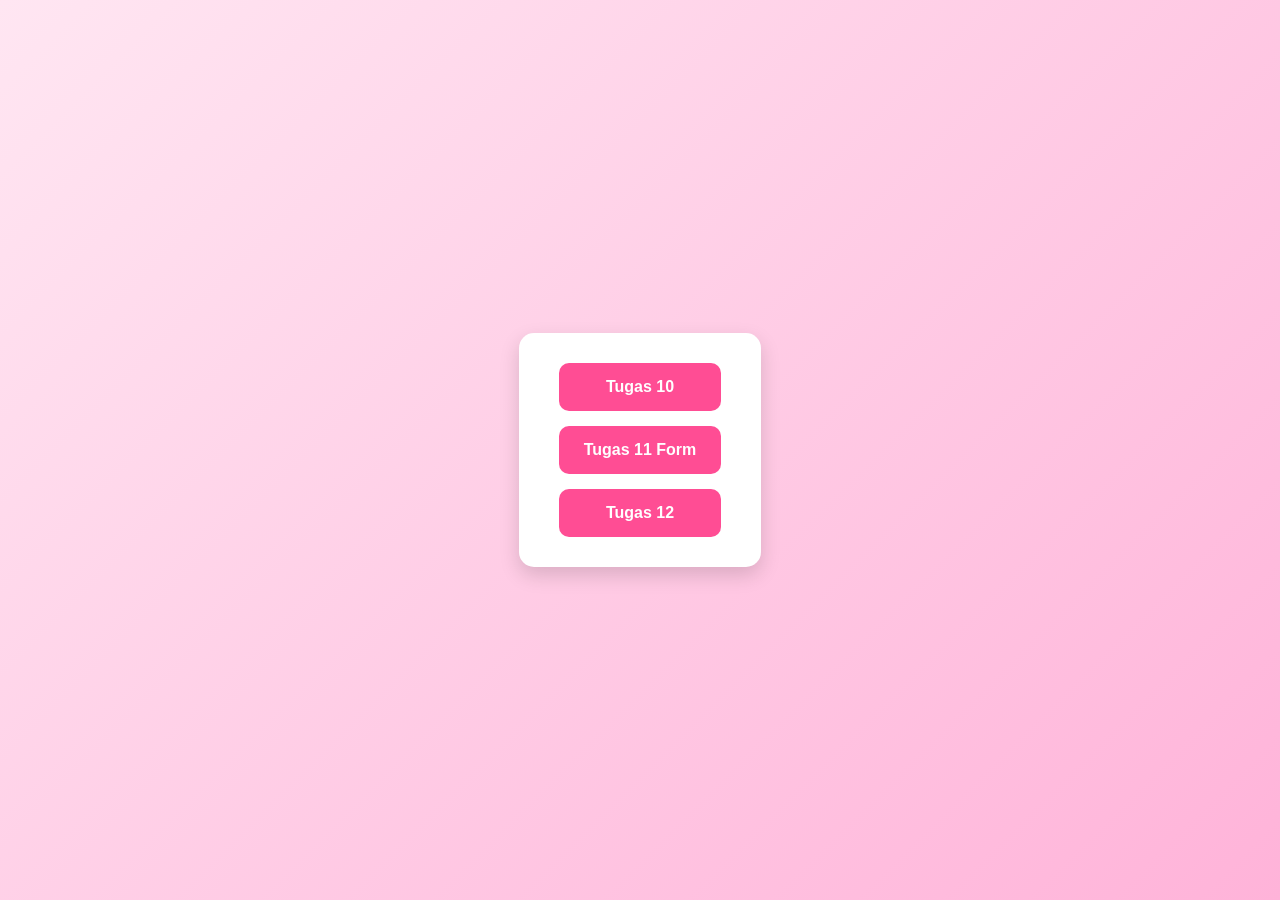
<file: Kumpulan Tugas/kumpulan tugas.html>
<!DOCTYPE html>
<html lang="id">

<head>
    <meta charset="UTF-8">
    <title>Daftar Tugas</title>
    <link rel="stylesheet" href="kumpulan tugas..css">
</head>

<body>

    <div class="menu-tugas">
        <a href="Tugas 10/tugas 10.html" class="cta-button">
            Tugas 10
        </a>



        <a href="Tugas 11/tugas 11.html" class="cta-button">
            Tugas 11 Form
        </a>

        <a href="Tugas 12/Tugas 12 .html" class="cta-button">Tugas 12 </a>
    </div>

</body>

</html>
</file>
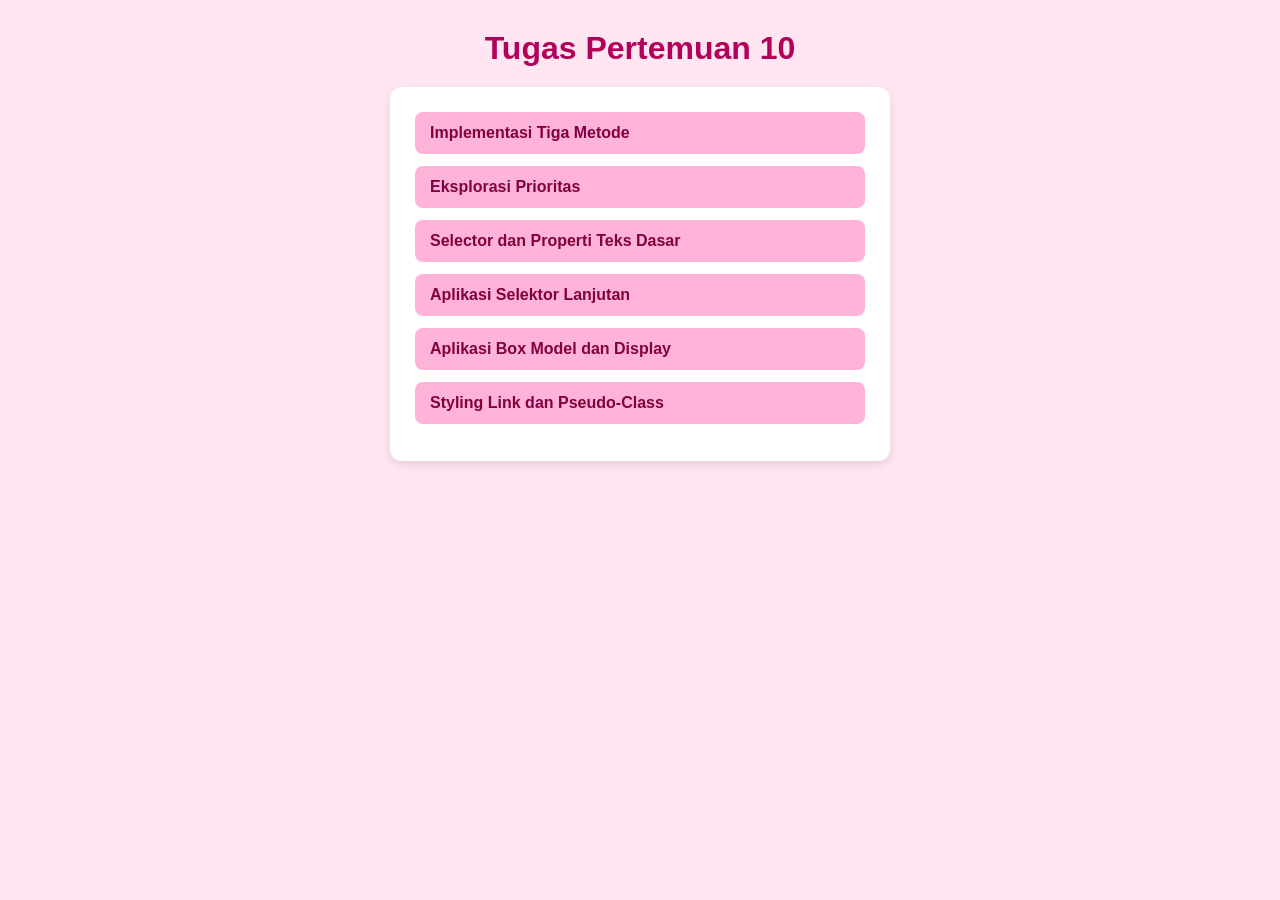
<file: Kumpulan Tugas/Tugas 10/tugas 10.html>
<!DOCTYPE html>
<html lang="en">
<head>
    <meta charset="UTF-8">
    <meta name="viewport" content="width=device-width, initial-scale=1.0">
    <title>Document</title>
    <link rel="stylesheet" href="tugas 10.css">
</head>
<body>
    <h1>Tugas Pertemuan 10</h1>
    <div class="list">
        <ul>
            <li>
                <a href="Tugas/1.html">Implementasi Tiga Metode</a>
            </li>
            <li>
                <a href="Tugas/2.html">
                    Eksplorasi Prioritas
                </a>
            </li>
            <li>
                <a href="Tugas/3.html">
                    Selector dan Properti Teks Dasar
                </a>
            </li>
            <li>
                <a href="Tugas/4.html">
                    Aplikasi Selektor Lanjutan
                </a>
            </li>
            <li>
                <a href="Tugas/5.html">
                    Aplikasi Box Model dan Display
                </a>
            </li>
            <li>
                <a href="Tugas/6.html">
                    Styling Link dan Pseudo-Class
                </a>
            </li>
        </ul>

    </div>
</body>
</html>
</file>
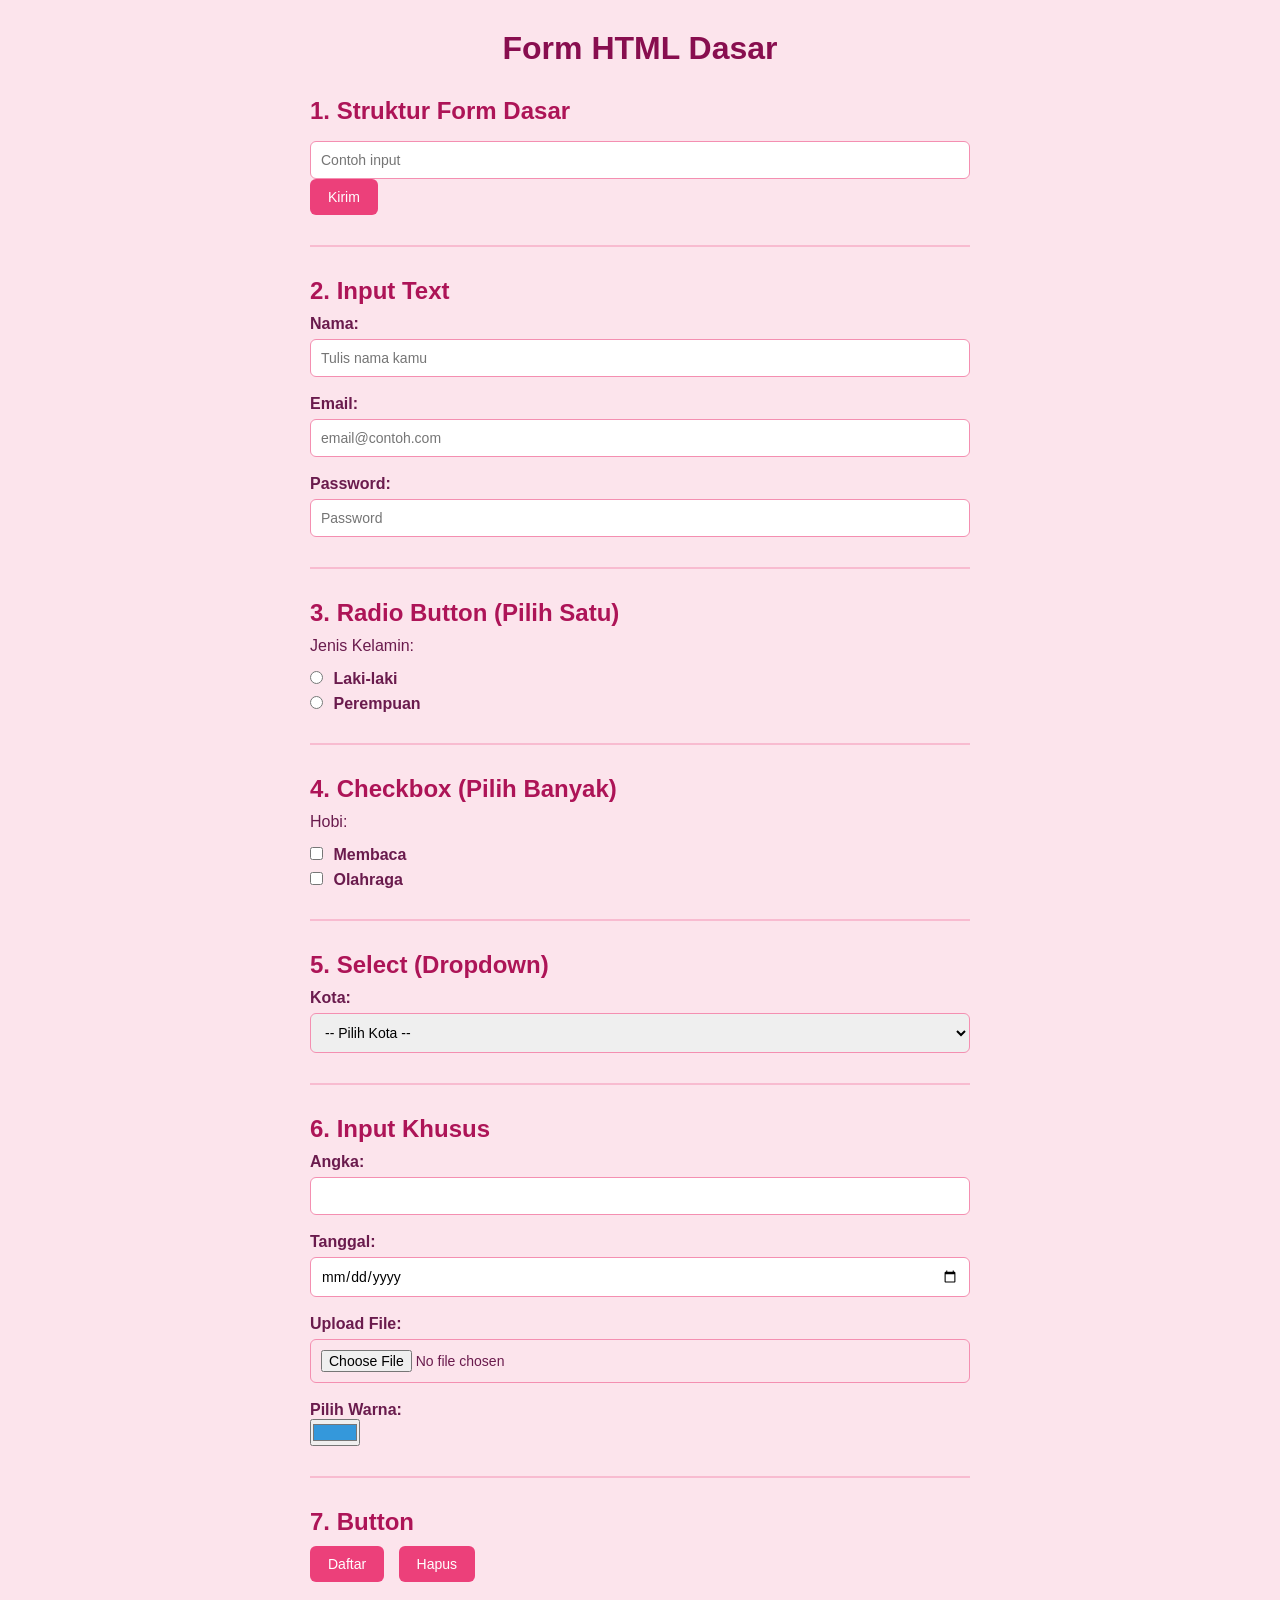
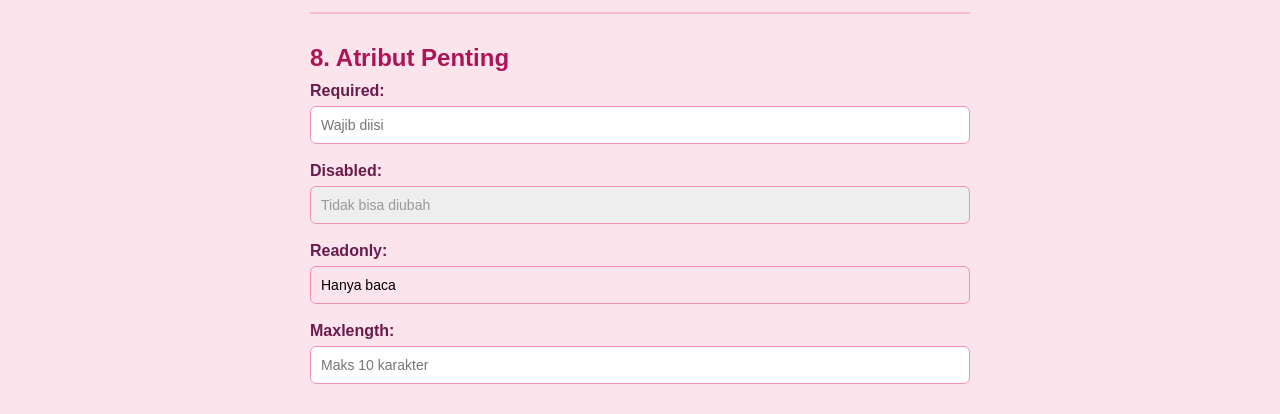
<file: Kumpulan Tugas/Tugas 11/tugas 11.html>
<!DOCTYPE html>
<html lang="id">

<head>
    <meta charset="UTF-8">
    <meta name="viewport" content="width=device-width, initial-scale=1.0">
    <title>Form HTML Dasar</title>
    <link rel="stylesheet" href="tugas 11.css">
</head>

<body>

    <h1>Form HTML Dasar</h1>

    <!-- STRUKTUR FORM DASAR -->
    <h2>1. Struktur Form Dasar</h2>

    <form>
        <input type="text" placeholder="Contoh input">
        <button type="submit">Kirim</button>
    </form>

    <hr>

    <!-- INPUT TEXT -->
    <h2>2. Input Text</h2>

    <label for="nama">Nama:</label><br>
    <input type="text" id="nama" placeholder="Tulis nama kamu">

    <br><br>

    <label>Email:</label><br>
    <input type="email" placeholder="email@contoh.com">

    <br><br>

    <label>Password:</label><br>
    <input type="password" placeholder="Password">

    <hr>

    <!-- RADIO BUTTON -->
    <h2>3. Radio Button (Pilih Satu)</h2>

    <p>Jenis Kelamin:</p>

    <input type="radio" id="pria" name="gender" value="laki-laki">
    <label for="pria">Laki-laki</label><br>

    <input type="radio" id="wanita" name="gender" value="perempuan">
    <label for="wanita">Perempuan</label>

    <hr>

    <!-- CHECKBOX -->
    <h2>4. Checkbox (Pilih Banyak)</h2>

    <p>Hobi:</p>

    <input type="checkbox" id="baca" name="hobi" value="membaca">
    <label for="baca">Membaca</label><br>

    <input type="checkbox" id="olahraga" name="hobi" value="olahraga">
    <label for="olahraga">Olahraga</label>

    <hr>

    <!-- SELECT / DROPDOWN -->
    <h2>5. Select (Dropdown)</h2>

    <label for="kota">Kota:</label><br>
    <select id="kota" name="kota">
    <option value="">-- Pilih Kota --</option>
    <option value="jakarta">Jakarta</option>
    <option value="bandung">Bandung</option>
    <option value="surabaya">Surabaya</option>
  </select>

    <hr>

    <!-- INPUT KHUSUS -->

    <h2>6. Input Khusus</h2>

    <label>Angka:</label><br>
    <input type="number" min="1" max="100" step="1">

    <br><br>

    <label>Tanggal:</label><br>
    <input type="date">

    <br><br>

    <label>Upload File:</label><br>
    <input type="file" accept=".jpg,.png,.pdf">

    <br><br>

    <label>Pilih Warna:</label><br>
    <input type="color" value="#3498db">

    <hr>

    <!-- BUTTON -->
    <h2>7. Button</h2>

    <button type="submit">Daftar</button>
    <button type="reset">Hapus</button>

    <hr>

    <!-- 8. ATRIBUT PENTING -->
    <h2>8. Atribut Penting</h2>

    <label>Required:</label><br>
    <input type="text" required placeholder="Wajib diisi">

    <br><br>

    <label>Disabled:</label><br>
    <input type="text" disabled value="Tidak bisa diubah">

    <br><br>

    <label>Readonly:</label><br>
    <input type="text" readonly value="Hanya baca">

    <br><br>

    <label>Maxlength:</label><br>
    <input type="text" maxlength="10" placeholder="Maks 10 karakter">

</body>

</html>
</file>
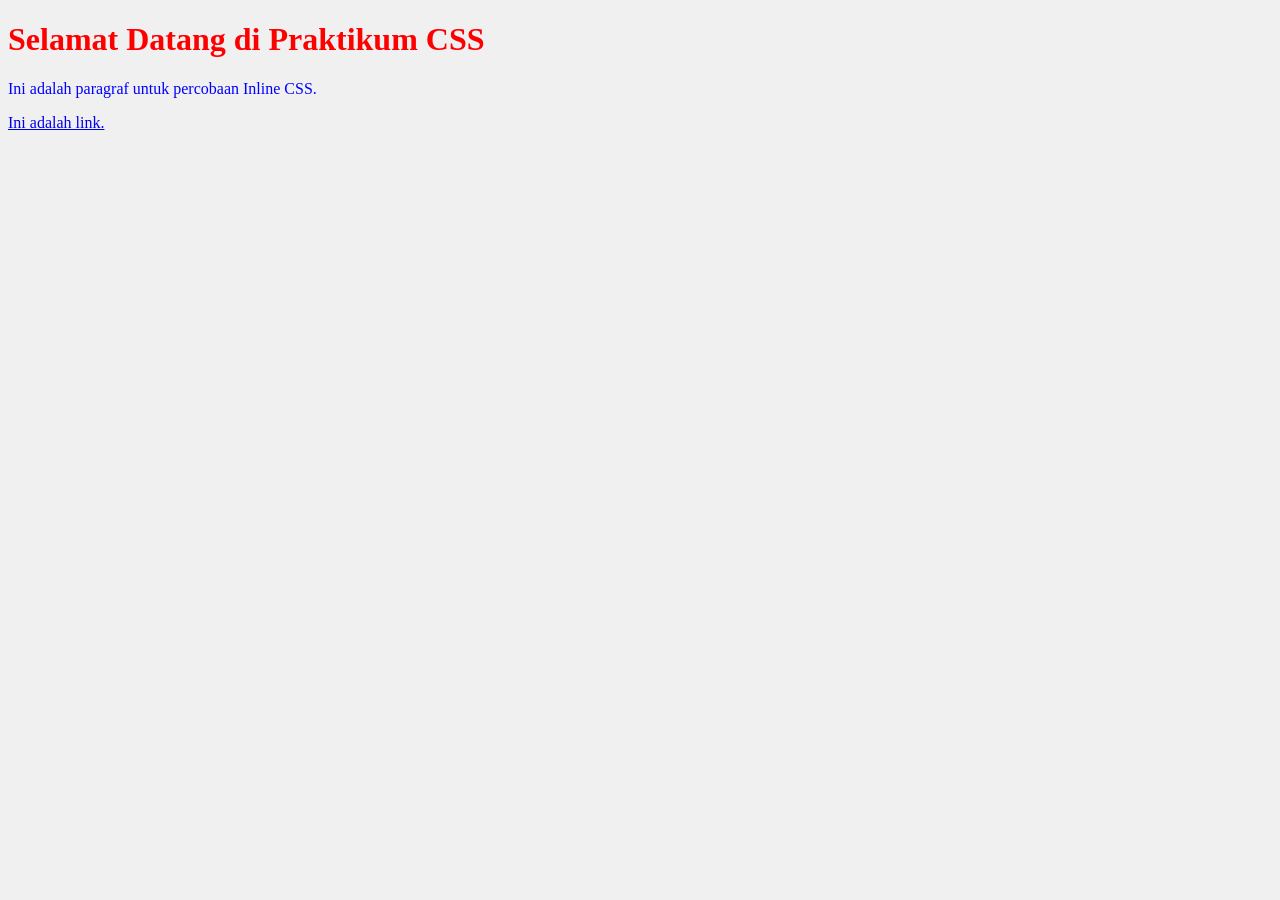
<file: Kumpulan Tugas/Tugas 10/Tugas/1.html>
<!DOCTYPE html>
<html lang="id">
<head>
    <meta charset="UTF-8">
    <meta name="viewport" content="width=device-width, initial-scale=1.0">
    <title>Sesi 1: The Cascade</title>
     <style> body { background-color: #f0f0f0; } </style> 
     <link rel="stylesheet" href="1.css"> 
</head>
<body>
    <h1>Selamat Datang di Praktikum CSS</h1>
    <p style="color: blue;">Ini adalah paragraf untuk percobaan Inline CSS.</p>
    <a href="#">Ini adalah link.</a>
</body>
</html>
</file>
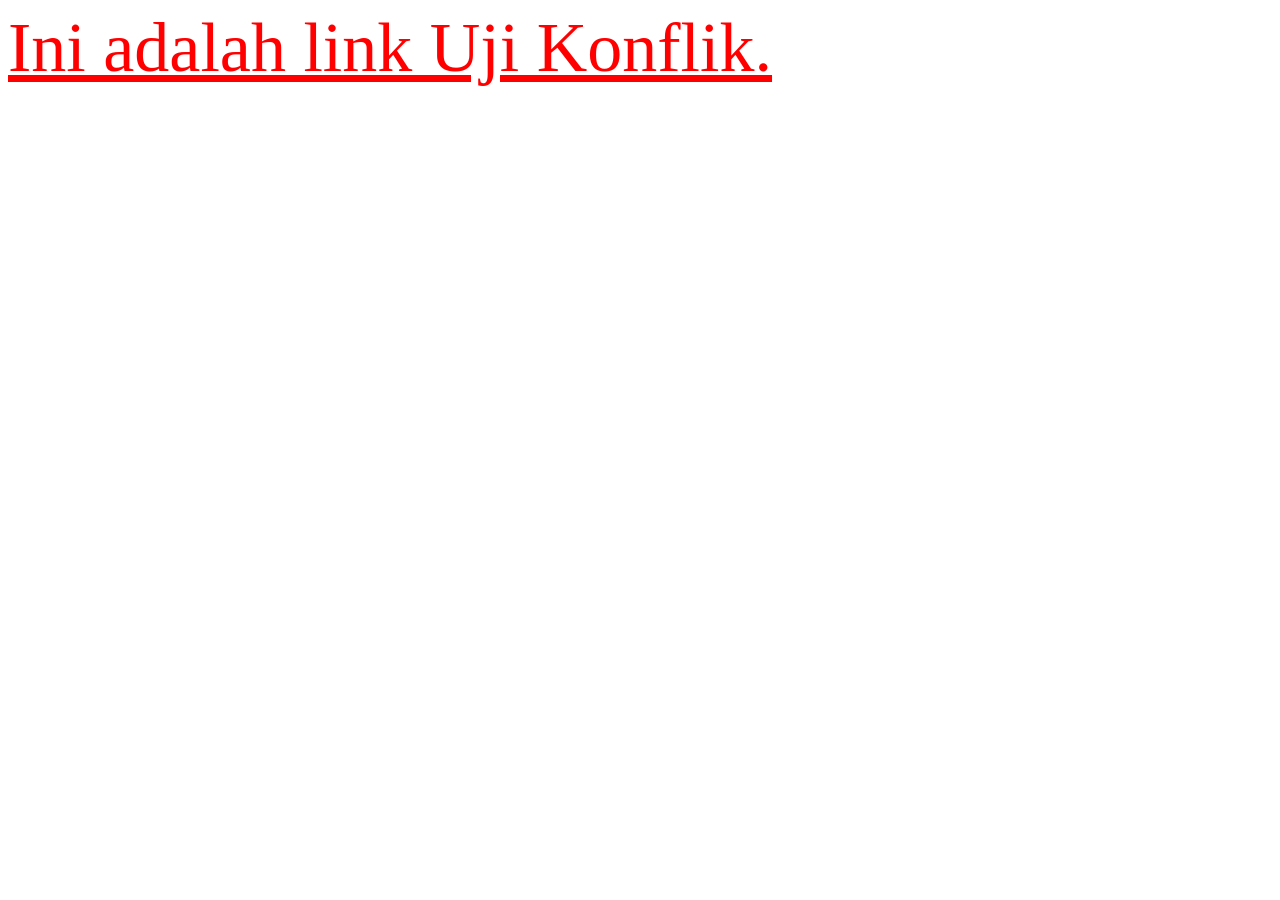
<file: Kumpulan Tugas/Tugas 10/Tugas/2.html>
<!DOCTYPE html>
<html lang="en">

<head>
    <meta charset="UTF-8">
    <meta name="viewport" content="width=device-width, initial-scale=1.0">
    <link rel="stylesheet" href="2.css">

    <style>
        a {
            color: purple;
            color: red !important;
            font-size: 70px;
        }
    </style>

    <title>Document</title>
</head>

<body>
    <!-- explorasi prioritas -->
    <a href="#" style="color: black;">Ini adalah link Uji Konflik.</a>

</body>

</html>
</file>
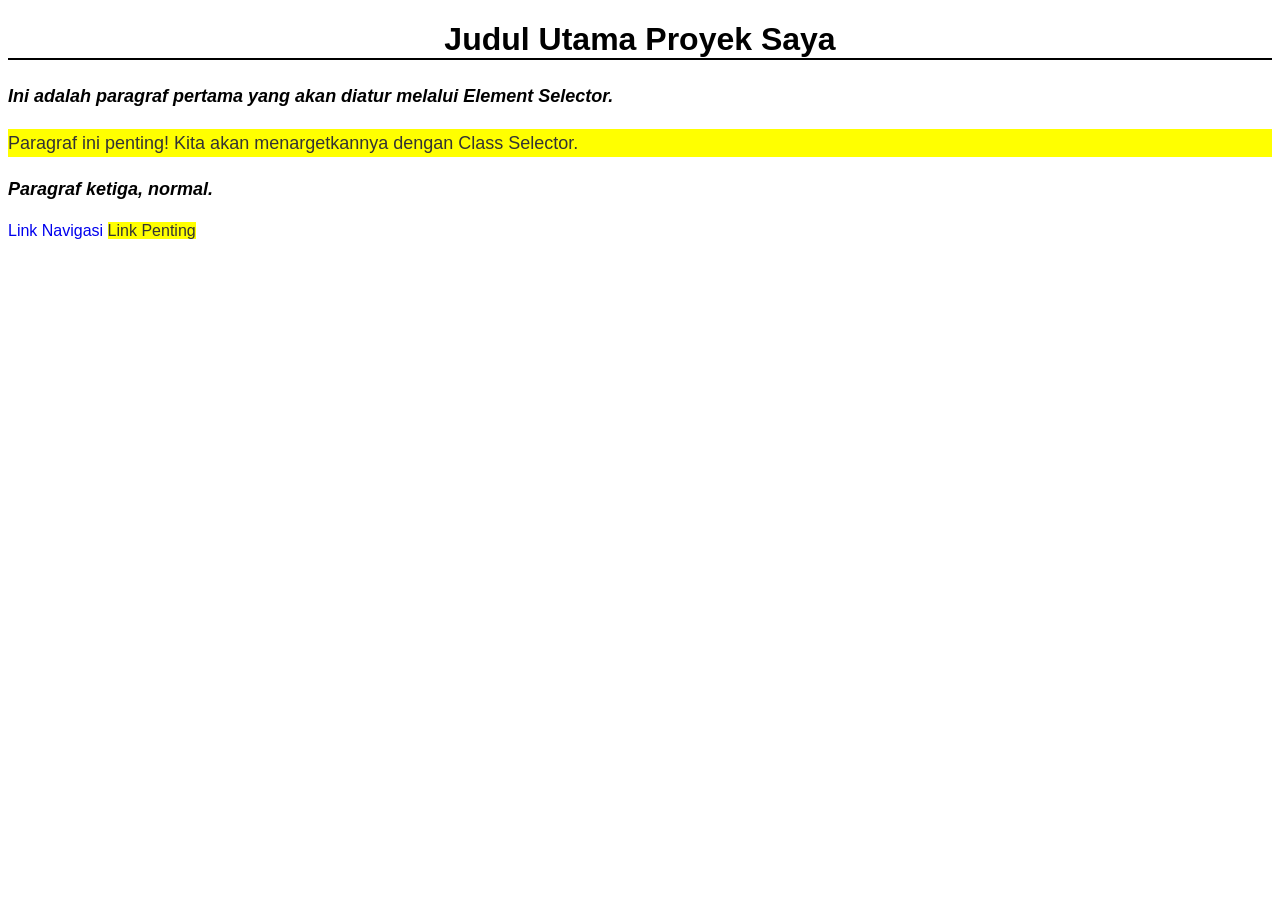
<file: Kumpulan Tugas/Tugas 10/Tugas/3.html>
<!DOCTYPE html>
<html lang="en">

<head>
    <meta charset="UTF-8">
    <meta name="viewport" content="width=device-width, initial-scale=1.0">
    <link rel="stylesheet" href="3.css">
    <title>Document</title>
    <link rel="stylesheet" href="3.css">
</head>

<body>
    <!-- Selector dan Properti Teks Dasar -->
    <h1 id="main-title">Judul Utama Proyek Saya</h1>
    <p>Ini adalah paragraf pertama yang akan diatur melalui Element Selector.</p>
    <p class="highlight">Paragraf ini penting! Kita akan menargetkannya dengan Class Selector.</p>
    <p>Paragraf ketiga, normal.</p>
    <a href="#">Link Navigasi</a>
    <a href="#" class="highlight">Link Penting</a>
</body>

</html>
</file>
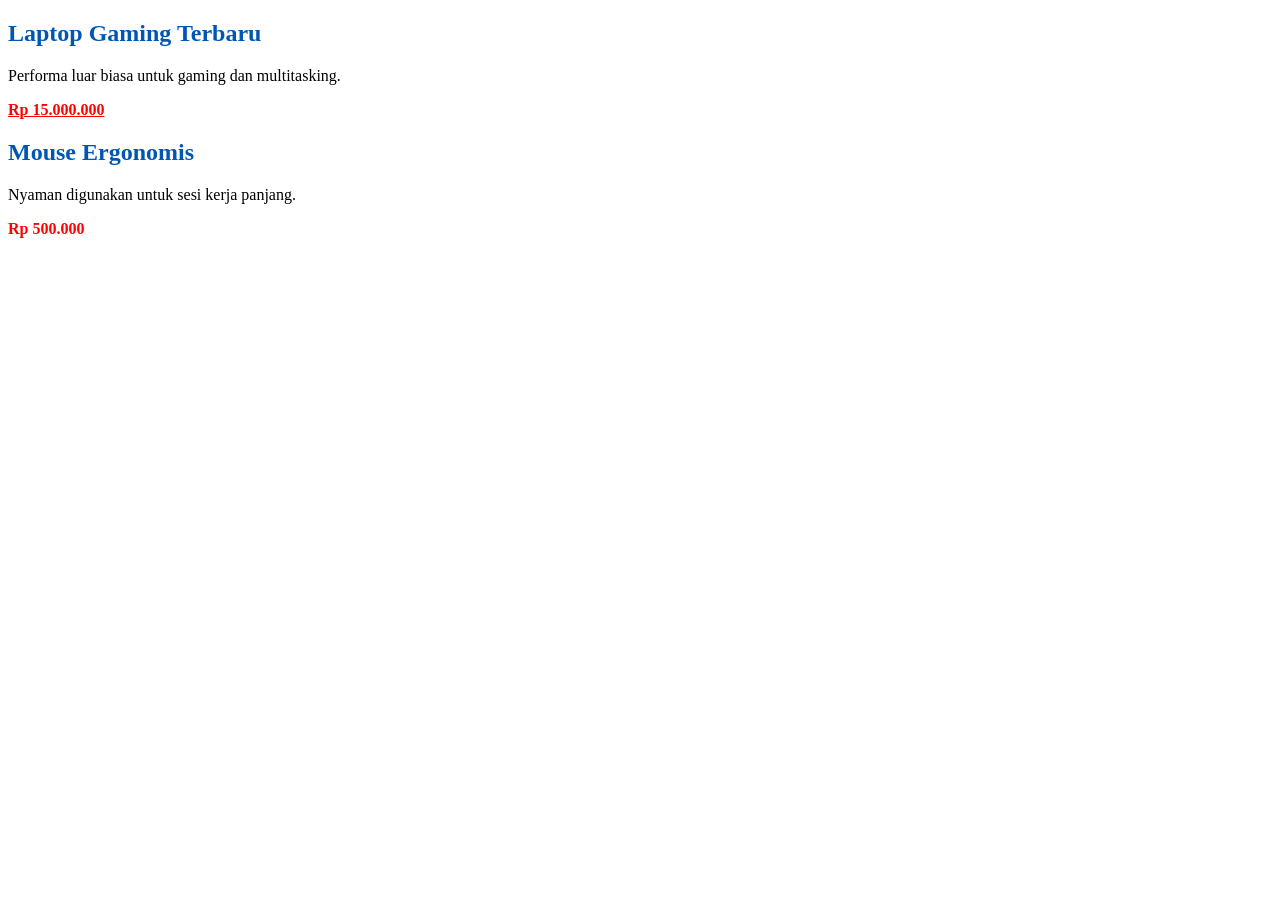
<file: Kumpulan Tugas/Tugas 10/Tugas/4.html>
<!DOCTYPE html>
<html lang="en">

<head>
    <meta charset="UTF-8">
    <meta name="viewport" content="width=device-width, initial-scale=1.0">
    <link rel="stylesheet" href="4.css">
    <title>Document</title>
</head>

<body>
    <div class="product-card">
        <h2>Laptop Gaming Terbaru</h2>
        <p>Performa luar biasa untuk gaming dan multitasking.</p>
        <p class="price" id="diskon">Rp 15.000.000</p>
    </div>
    <div class="product-card">
        <h2>Mouse Ergonomis</h2>
        <p>Nyaman digunakan untuk sesi kerja panjang.</p>
        <p class="price">Rp 500.000</p>
    </div>

</body>

</html>
</file>
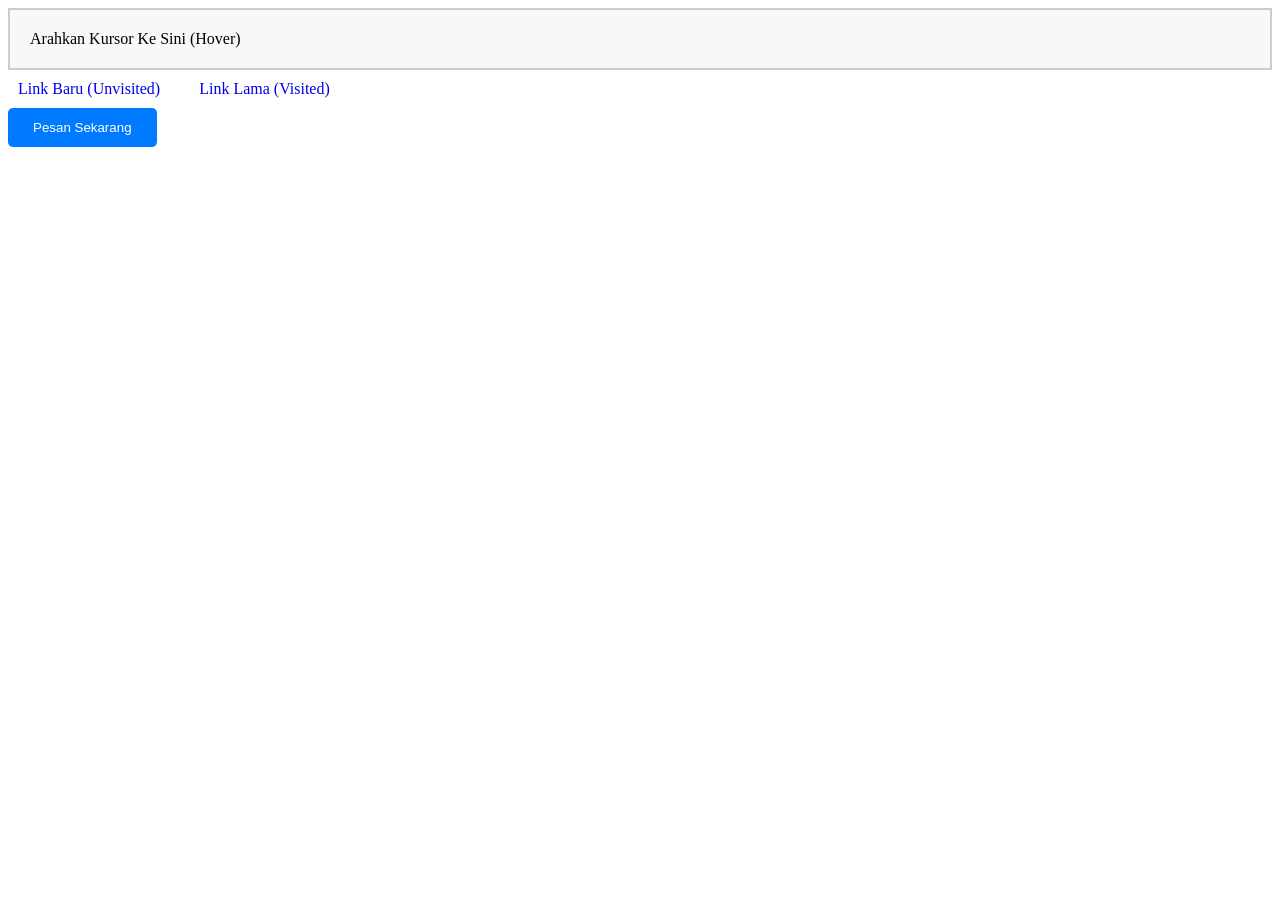
<file: Kumpulan Tugas/Tugas 10/Tugas/6.html>
<!DOCTYPE html>
<html lang="en">

<head>
    <meta charset="UTF-8">
    <meta name="viewport" content="width=device-width, initial-scale=1.0">
    <link rel="stylesheet" href="6.css">
    <title>Document</title>
</head>

<body>
    <div class="interaktif-box">Arahkan Kursor Ke Sini (Hover)</div>
    <div class="link-container">
        <a href="https://example.com/new" class="nav-link">Link Baru (Unvisited)</a>
        <a href="#" class="nav-link">Link Lama (Visited)</a>
    </div>
    <button class="cta-button">Pesan Sekarang</button>


</body>

</html>
</file>
<file: Kumpulan Tugas/kumpulan tugas..css>
/* ===== RESET DASAR ===== */
* {
    margin: 0;
    padding: 0;
    box-sizing: border-box;
}

/* ===== BODY ===== */
body {
    font-family: Arial, sans-serif;
    background: linear-gradient(135deg, #ffe6f2, #ffb3d9);
    min-height: 100vh;
    display: flex;
    justify-content: center;
    align-items: center;
}

/* ===== CONTAINER MENU ===== */
.menu-tugas {
    background-color: #ffffff;
    padding: 30px 40px;
    border-radius: 15px;
    box-shadow: 0 8px 20px rgba(0, 0, 0, 0.15);
    display: flex;
    flex-direction: column;
    gap: 15px;
}

/* ===== TOMBOL TUGAS ===== */
.cta-button {
    text-decoration: none;
    text-align: center;
    padding: 15px 25px;
    background-color: #ff4d94;
    color: white;
    font-size: 16px;
    font-weight: bold;
    border-radius: 10px;
    transition: all 0.3s ease;
}

/* ===== HOVER EFFECT ===== */
.cta-button:hover {
    background-color: #e60073;
    transform: translateY(-3px);
    box-shadow: 0 5px 12px rgba(0, 0, 0, 0.2);
}
</file>
<file: Kumpulan Tugas/Tugas 10/tugas 10.css>
/* ===== RESET DASAR ===== */
* {
    margin: 0;
    padding: 0;
    box-sizing: border-box;
}

/* ===== BODY ===== */
body {
    font-family: Arial, Helvetica, sans-serif;
    background-color: #ffe6f2;
    color: #b30059;
    min-height: 100vh;
    display: flex;
    flex-direction: column;
    align-items: center;
}

/* ===== JUDUL ===== */
h1 {
    margin: 30px 0 20px;
    font-size: 32px;
    color: #b30059;
}

/* ===== CONTAINER LIST ===== */
.list {
    background-color: #ffffff;
    width: 90%;
    max-width: 500px;
    padding: 25px;
    border-radius: 12px;
    box-shadow: 0 4px 10px rgba(0, 0, 0, 0.1);
}

/* ===== LIST ===== */
.list ul {
    list-style: none;
}

.list li {
    margin-bottom: 12px;
}

/* ===== LINK ===== */
.list a {
    display: block;
    text-decoration: none;
    background-color: #ffb3d9;
    color: #800040;
    padding: 12px 15px;
    border-radius: 8px;
    font-weight: bold;
    transition: all 0.3s ease;
}

/* ===== HOVER EFFECT ===== */
.list a:hover {
    background-color: #ff66b2;
    color: #ffffff;
    transform: translateX(5px);
}

/* ===== RESPONSIVE ===== */
@media (max-width: 480px) {
    h1 {
        font-size: 26px;
    }

    .list {
        padding: 20px;
    }
}
</file>
<file: Kumpulan Tugas/Tugas 11/tugas 11.css>
/* ===== RESET ===== */
* {
    margin: 0;
    padding: 0;
    box-sizing: border-box;
    font-family: Arial, Helvetica, sans-serif;
}

/* ===== BODY ===== */
body {
    background-color: #fce4ec;
    color: #6a1b4d;
    max-width: 700px;
    margin: auto;
    padding: 30px 20px;
}

/* ===== JUDUL ===== */
h1 {
    text-align: center;
    margin-bottom: 30px;
    color: #880e4f;
}

h2 {
    margin-top: 30px;
    margin-bottom: 10px;
    color: #ad1457;
}

/* ===== PARAGRAF ===== */
p {
    margin-bottom: 8px;
}

/* ===== GARIS ===== */
hr {
    border: none;
    height: 2px;
    background-color: #f8bbd0;
    margin: 30px 0;
}

/* ===== LABEL ===== */
label {
    font-weight: bold;
}

/* ===== INPUT & SELECT ===== */
input[type="text"],
input[type="email"],
input[type="password"],
input[type="number"],
input[type="date"],
input[type="file"],
select {
    width: 100%;
    padding: 10px;
    margin-top: 6px;
    border-radius: 6px;
    border: 1px solid #f48fb1;
    font-size: 14px;
}

/* ===== FOCUS ===== */
input:focus,
select:focus {
    outline: none;
    border-color: #ec407a;
    box-shadow: 0 0 5px rgba(236, 64, 122, 0.4);
}

/* ===== RADIO & CHECKBOX ===== */
input[type="radio"],
input[type="checkbox"] {
    margin-right: 6px;
    margin-top: 8px;
}

/* ===== BUTTON ===== */
button {
    padding: 10px 18px;
    border: none;
    border-radius: 6px;
    cursor: pointer;
    font-size: 14px;
    margin-right: 10px;
    background-color: #ec407a;
    color: white;
    transition: 0.3s;
}

button:hover {
    background-color: #ad1457;
    transform: scale(1.05);
}

/* ===== DISABLED ===== */
input:disabled {
    background-color: #eeeeee;
    color: #999;
}

/* ===== READONLY ===== */
input[readonly] {
    background-color: #fce4ec;
}
</file>
<file: Kumpulan Tugas/Tugas 10/Tugas/1.css>
h1 {
    color: red;
}
</file>
<file: Kumpulan Tugas/Tugas 10/Tugas/2.css>
a {
    color: green;
}
</file>
<file: Kumpulan Tugas/Tugas 10/Tugas/3.css>
p { font-size: 18px; line-height: 1.6; } 
.highlight { background-color: yellow; color: #333; }
#main-title { border-bottom: 2px solid #000; } 
body { font-family: Arial, sans-serif; } 
h1 { text-align: center; } 
p:not(.highlight) { font-weight: bold; font-style: italic; } 
a { text-decoration: none; }
</file>
<file: Kumpulan Tugas/Tugas 10/Tugas/4.css>
.product-card h2 { color: #0056b3; } 
.price { color: red; font-weight: bold; } 
#diskon { text-decoration: underline; }
</file>
<file: Kumpulan Tugas/Tugas 10/Tugas/6.css>
.nav-link { text-decoration: none; padding: 10px; margin-right: 15px; display: inline-block; } 
nav-link:link { color: #007bff; } 
.nav-link:visited { color: #6c757d; } 
.nav-link:hover { background-color: yellow; color: black; } 
.nav-link:active { color: #dc3545; } 
.interaktif-box { padding: 20px; border: 2px solid #ccc; background-color: #f8f8f8; cursor: pointer; transition: 0.3s; /* Efek transisi halus */ } 
.interaktif-box:hover { border-color: green; box-shadow: 0 4px 8px rgba(0, 0, 0, 0.1); } 
.cta-button { background-color: #007bff; color: white; padding: 12px 25px; border: none; border-radius: 5px; cursor: pointer; } 
.cta-button:hover { background-color: #0056b3; } 
.cta-button:active { background-color: #003c80; transform: translateY(2px); }
</file>
